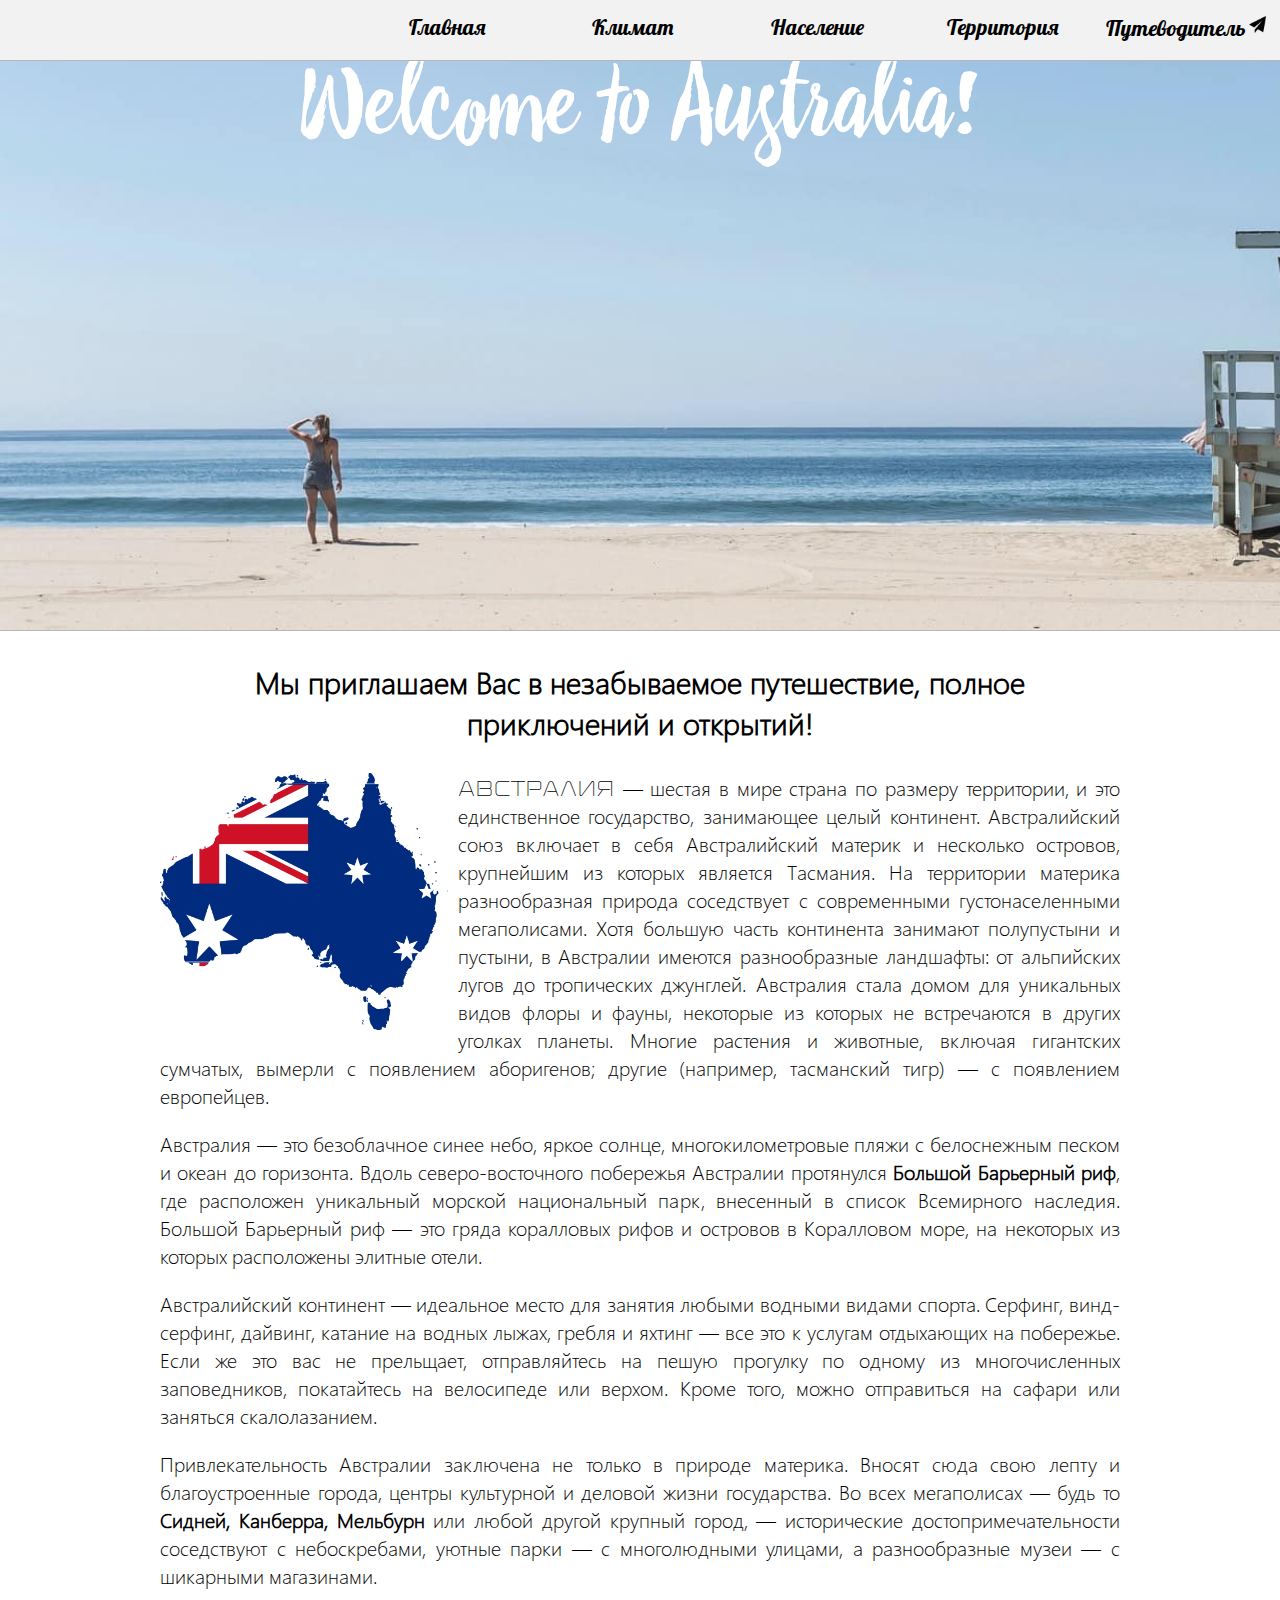
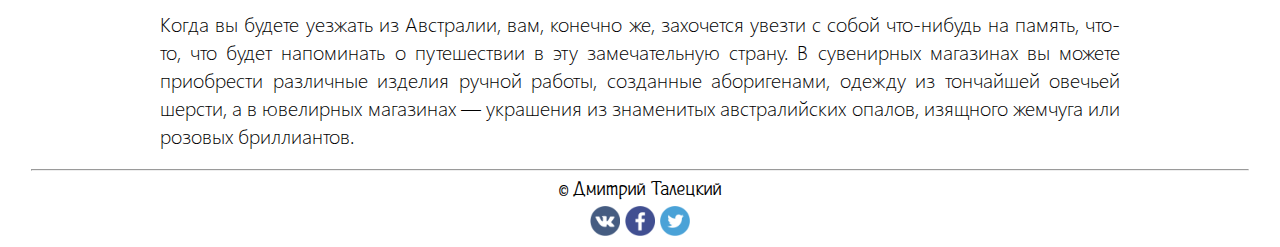
<file: info.html>
<!DОктябрьYPE html>
<html>

<head>
    <title>About Australia</title>
    <meta charset="utf-8">
    <meta name="viewport" content="initial-scale=1, maximum-scale=1, user-scalable=no">
    <link rel="stylesheet" href="assets/css/info.css" type="text/css">
</head>

<body>
    <div id="header" style="list-style-type: none">
        <label for="main" onclick="menu('main')">Главная</label>
        <label for="weather" onclick="menu('weather')">Климат</label>
        <label for="people" onclick="menu('people')">Население</label>
        <label for="area" onclick="menu('area')">Территория</label>

        <label><a href="map.html"  target="_self" style="text-decoration:none; color:black"><span style="white-space:pre">Путеводитель<img src="assets/img/link.png" width="23" id="plane" alt="Самолёт"></span></a></label>
    </div>

    <input type="radio" name="menu" id="main" checked>
    <div class="content">
        <div class="kartinka">
            <p>Welcome to Australia!</p>
        </div>
        <div class="JustifyContent">
            <p class="zagolovok">Мы приглашаем Вас в незабываемое путешествие, полное приключений и открытий!</p>
            <p><img src="assets/img/flag.jpg" width="30%" id="flagimg" alt="Карта с флагом"><span class="Australiatext">Австралия</span> &mdash; шестая в мире страна по размеру территории, и это единственное государство, занимающее целый континент. Австралийский
                союз включает в себя Австралийский материк и несколько островов, крупнейшим из которых является Тасмания. На территории материка разнообразная природа соседствует с современными густонаселенными мегаполисами. Хотя большую часть континента
                занимают полупустыни и пустыни, в Австралии имеются разнообразные ландшафты: от альпийских лугов до тропических джунглей. Австралия стала домом для уникальных видов флоры и фауны, некоторые из которых не встречаются в других уголках планеты.
                Многие растения и животные, включая гигантских сумчатых, вымерли с появлением аборигенов; другие (например, тасманский тигр) &mdash; с появлением европейцев. </p>
            <p>Австралия &mdash; это безоблачное синее небо, яркое солнце, многокилометровые пляжи с белоснежным песком и океан до горизонта. Вдоль северо-восточного побережья Австралии протянулся <b>Большой Барьерный риф</b>, где расположен уникальный морской
                национальный парк, внесенный в список Всемирного наследия. Большой Барьерный риф &mdash; это гряда коралловых рифов и островов в Коралловом море, на некоторых из которых расположены элитные отели. </p>
            <p>Австралийский континент &mdash; идеальное место для занятия любыми водными видами спорта. Серфинг, винд-серфинг, дайвинг, катание на водных лыжах, гребля и яхтинг &mdash; все это к услугам отдыхающих на побережье. Если же это вас не прельщает,
                отправляйтесь на пешую прогулку по одному из многочисленных заповедников, покатайтесь на велосипеде или верхом. Кроме того, можно отправиться на сафари или заняться скалолазанием.</p>
            <p>Привлекательность Австралии заключена не только в природе материка. Вносят сюда свою лепту и благоустроенные города, центры культурной и деловой жизни государства. Во всех мегаполисах &mdash; будь то <b>Сидней, Канберра, Мельбурн</b> или любой
                другой крупный город, &mdash; исторические достопримечательности соседствуют с небоскребами, уютные парки &mdash; с многолюдными улицами, а разнообразные музеи &mdash; с шикарными магазинами.</p>
            <p>Когда вы будете уезжать из Австралии, вам, конечно же, захочется увезти с собой что-нибудь на память, что-то, что будет напоминать о путешествии в эту замечательную страну. В сувенирных магазинах вы можете приобрести различные изделия ручной
                работы, созданные аборигенами, одежду из тончайшей овечьей шерсти, а в ювелирных магазинах &mdash; украшения из знаменитых австралийских опалов, изящного жемчуга или розовых бриллиантов.</p>
        </div>
    </div>

    <input type="radio" name="menu" id="weather">
    <div class="content">
        <div class="kartinka kartinka_weather">
            <p>Weather in Australia!</p>
        </div>
        <div class="JustifyContent">
            <p><span class="Australiatext">Австралия</span> &mdash; континент, уникальный во всем, включая климатические условия, что делает ее привлекательным местом для отдыха в течение всего года. Это самый засушливый континент Земли, но при этом здесь
                представлены 6 климатических зон, что обеспечивает широкое разнообразие природных условий &mdash; от пустынь до морских побережий, от тропических лесов до заснеженных вершин, от умеренного климата острова Тасмании до пустынной жары центральной
                части континента. Климат Австралии очень разнообразен.</p>
            <img src="assets/img/klimatpoyas.jpg" width="270px" id="klimatimg" alt="Карта климатических поясов">
            <p>Поскольку Австралия расположена в Южном Полушарии, порядок времен года зеркально отличается от Северного полушария. Это означает, что когда в Северном полушарии зима, в Австралии &mdash; лето &mdash; лучшее время для посещения южной половины
                страны, включая города и районы Брисбена, Сиднея, Канберры, Мельбурна, Хобарта, Аделаиды и Перта. А австралийская зима, которую называют сезоном засухи, является лучшим временем для посещения северных и центральных регионов страны, включая
                Дарвин и Красный центр, Брум и Кимберли.</p>
            <p>Самое жаркое время года &mdash; с ноября по январь. В это время погода в Австралии по месяцам довольно теплая. Температура колеблется от +20 до +32, а в центральных районах может доходить и до +38-42. При этом уже через 1,5 &ndash; 2 часа
                после захода солнца температура может опускаться на 10-12 градусов.</p>
            <hr width="50%">
            <table border=1>
                <caption style="caption-side:top; font-weight:bolder; padding:5px">В таблице приведена статистика климатических явлений города Сидней.</caption>
                <thead>
                    <tr>
                        <td data-label="Месяц">Показатель</td>
                        <td data-label="Январь">Янв.</td>
                        <td data-label="Февраль">Фев.</td>
                        <td data-label="Март">Март</td>
                        <td data-label="Апрель">Апр.</td>
                        <td data-label="Май">Май</td>
                        <td data-label="Июнь">Июнь</td>
                        <td data-label="Июль">Июль</td>
                        <td data-label="Август">Авг.</td>
                        <td data-label="Сентябрь">Сен.</td>
                        <td data-label="Октябрь">Окт.</td>
                        <td data-label="Ноябрь">Нояб.</td>
                        <td data-label="Декабрь">Дек.</td>
                        <td data-label="Среднее значение">Год</td>
                    </tr>
                </thead>
                <tbody>
                    <tr>
                        <td data-label="Месяц">Абсолютный максимум, &ordm;С</td>
                        <td style='background-color:#ff5431' data-label="Январь">45.8</td>
                        <td style='background-color:#ff6730' data-label="Февраль">42.1</td>
                        <td style='background-color:#ff8630' data-label="Март">39.8</td>
                        <td style='background-color:#ffa530' data-label="Апрель">33.9</td>
                        <td style='background-color:#f9bb2a' data-label="Май">30.0</td>
                        <td style='background-color:#f9cc2a' data-label="Июнь">26.9</td>
                        <td style='background-color:#f9d32a' data-label="Июль">25.9</td>
                        <td style='background-color:#f9b32a' data-label="Август">31.3</td>
                        <td style='background-color:#ffa530' data-label="Сентябрь">34.6</td>
                        <td style='background-color:#ff8630' data-label="Октябрь">38.2</td>
                        <td style='background-color:#ff7c30' data-label="Ноябрь">41.8</td>
                        <td style='background-color:#ff7b30' data-label="Декабрь">42.2</td>
                        <td style='background-color:#ff5431' data-label="Среднее значение">45.8</td>
                    </tr>
                    <tr>
                        <td data-label="Месяц">Средний максимум, &ordm;С</td>
                        <td style='background-color:#f9d32a' data-label="Январь">25.9</td>
                        <td style='background-color:#f9d32a' data-label="Февраль">25.8</td>
                        <td style='background-color:#f9e02a' data-label="Март">24.7</td>
                        <td style='background-color:#f9e868' data-label="Апрель">22.4</td>
                        <td style='background-color:#ffed6d' data-label="Май">19.4</td>
                        <td style='background-color:#ffee72' data-label="Июнь">16.9</td>
                        <td style='background-color:#ffee72' data-label="Июль">16.3</td>
                        <td style='background-color:#ffe977' data-label="Август">17.8</td>
                        <td style='background-color:#ffe666' data-label="Сентябрь">20.0</td>
                        <td style='background-color:#fff15e' data-label="Октябрь">22.1</td>
                        <td style='background-color:#ffe95e' data-label="Ноябрь">23.6</td>
                        <td style='background-color:#f9e02a' data-label="Декабрь">25.2</td>
                        <td style='background-color:#f9e868' data-label="Среднее значение">21.7</td>
                    </tr>
                    <tr>
                        <td data-label="Месяц">Средняя температура, &ordm;С</td>
                        <td style='background-color:#f9e868' data-label="Январь">22.3</td>
                        <td style='background-color:#f9e868' data-label="Февраль">22.3</td>
                        <td style='background-color:#f9e868' data-label="Март">21.2</td>
                        <td style='background-color:#f9f468' data-label="Апрель">18.6</td>
                        <td style='background-color:#ffff75' data-label="Май">15.5</td>
                        <td style='background-color:#f8ff82' data-label="Июнь">13.1</td>
                        <td style='background-color:#f8ff82' data-label="Июль">12.2</td>
                        <td style='background-color:#f8ff82' data-label="Август">13.4</td>
                        <td style='background-color:#ffff75' data-label="Сентябрь">15.6</td>
                        <td style='background-color:#fff175' data-label="Октябрь">17.9</td>
                        <td style='background-color:#ffe666' data-label="Ноябрь">19.6</td>
                        <td style='background-color:#f9e868' data-label="Декабрь">21.4</td>
                        <td style='background-color:#fff175' data-label="Среднее значение">17.8</td>
                    </tr>
                    <tr>
                        <td data-label="Месяц">Средний минимум, &ordm;С</td>
                        <td style='background-color:#f9f468' data-label="Январь">18.7</td>
                        <td style='background-color:#f9f468' data-label="Февраль">18.8</td>
                        <td style='background-color:#fff175' data-label="Март">17.6</td>
                        <td style='background-color:#ffff75' data-label="Апрель">14.7</td>
                        <td style='background-color:#ffff87' data-label="Май">11.5</td>
                        <td style='background-color:#fcfc92' data-label="Июнь">9.3</td>
                        <td style='background-color:#ffffa8' data-label="Июль">8.0</td>
                        <td style='background-color:#ffffa8' data-label="Август">8.9</td>
                        <td style='background-color:#ffff87' data-label="Сентябрь">11.1</td>
                        <td style='background-color:#f8ff82' data-label="Октябрь">13.6</td>
                        <td style='background-color:#ffff75' data-label="Ноябрь">15.6</td>
                        <td style='background-color:#fff175' data-label="Декабрь">17.5</td>
                        <td style='background-color:#f8ff82' data-label="Среднее значение">13.8</td>
                    </tr>
                    <tr>
                        <td data-label="Месяц">Абсолютный минимум, &ordm;С</td>
                        <td style='background-color:#fcfc92' data-label="Январь">10.6</td>
                        <td style='background-color:#effc91' data-label="Февраль">9.6</td>
                        <td style='background-color:#effc91' data-label="Март">9.3</td>
                        <td style='background-color:#e4fc91' data-label="Апрель">7.0</td>
                        <td style='background-color:#dbfc91' data-label="Май">4.4</td>
                        <td style='background-color:#daff87' data-label="Июнь">2.1</td>
                        <td style='background-color:#daff87' data-label="julu">2.2</td>
                        <td style='background-color:#e1ff87' data-label="Август">2.7</td>
                        <td style='background-color:#edff87' data-label="Сентябрь">4.9</td>
                        <td style='background-color:#edff87' data-label="Октябрь">5.7</td>
                        <td style='background-color:#ffff87' data-label="Ноябрь">7.7</td>
                        <td style='background-color:#f8ff82' data-label="Декабрь">9.1</td>
                        <td style='background-color:#daff87' data-label="Среднее значение">2.1</td>
                    </tr>
                    <tr>
                        <td data-label="Месяц">Норма осадков, мм</td>
                        <td style='background-color:#6c90fc' data-label="Январь">101.5</td>
                        <td style='background-color:#6088ff' data-label="Февраль">118.0</td>
                        <td style='background-color:#265cff' data-label="Март">130.2</td>
                        <td style='background-color:#3265ff' data-label="Апрель">126.4</td>
                        <td style='background-color:#3f6fff' data-label="Май">121.2</td>
                        <td style='background-color:#265cff' data-label="Июнь">130.5</td>
                        <td style='background-color:#6c90fc' data-label="Июль">98.6</td>
                        <td style='background-color:#7f9fff' data-label="Август">80.6</td>
                        <td style='background-color:#9bb3ff' data-label="Сентябрь">68.9</td>
                        <td style='background-color:#91acff' data-label="Октябрь">77.4</td>
                        <td style='background-color:#87a4ff' data-label="Ноябрь">83.8</td>
                        <td style='background-color:#91acff' data-label="Декабрь">77.9</td>
                        <td style='background-color:#265cff' data-label="Среднее значение">1214.7</td>
                    </tr>
                    <tr>
                        <td data-label="Месяц">Температура воды, &ordm;С</td>
                        <td style='background-color:#ffff75' data-label="Январь">22</td>
                        <td style='background-color:#ffff75' data-label="Февраль">22</td>
                        <td style='background-color:#f3ff75' data-label="Март">19</td>
                        <td style='background-color:#f3ff75' data-label="Апрель">19</td>
                        <td style='background-color:#e5ff75' data-label="Май">18</td>
                        <td style='background-color:#e5ff75' data-label="Июнь">18</td>
                        <td style='background-color:#e3ff6d' data-label="Июль">16</td>
                        <td style='background-color:#e3ff6d' data-label="Август">16</td>
                        <td style='background-color:#e5ff75' data-label="Сентябрь">18</td>
                        <td style='background-color:#e5ff75' data-label="Октябрь">18</td>
                        <td style='background-color:#ffff75' data-label="Ноябрь">21</td>
                        <td style='background-color:#ffff75' data-label="Декабрь">21</td>
                        <td style='background-color:#e5ff75' data-label="Среднее значение">19</td>
                    </tr>
                </tbody>
            </table>

        </div>
    </div>

    <input type="radio" name="menu" id="people">
    <div class="content">
        <div class="kartinka kartinka_people">
        </div>
        <div class="JustifyContent">
            <p>Население в Австралии составляет более 23 миллионов человек (Австралия считается самым слабонаселенным континентом: на 1 км&sup2; приходится всего 2,5 человека).</p>
            <p>Национальный состав:</p>
            <ul>
                <li>англоавстралийцы (80%);</li>
                <li>иммигранты из Британских островов (9%);</li>
                <li>выходцы из Италии (2%);</li>
                <li>выходцы из других стран (9%).</li>
            </ul>
            <p>Крупнейшие города Австралии: Сидней, Мельбрун, Брисбен, Аделаида. Государственным языком Австралии является английский. Основная часть населения представлена потомками переселенцев из Ирландии и Великобритании, континентальной Европы, выходцами
                из бывшего СССР. </p>
            <p>Что касается метисов и аборигенов, то они составляют всего 1% населения: они многие десятилетия были лишены элементарных гражданских прав (они не могли свободно передвигаться по стране, участвовать в общественно-политической жизни государства).
                Благодаря развернувшейся в последние годы борьбе за права коренных жителей, сегодня аборигенам предоставляется улучшенное медицинское обслуживание и доступ к школьному образованию. Уровень жизни населения Австралии достаточно высокий.
                Это обусловлено сравнительно высокими зарплатами и низкими показателями безработицы (при приеме на работу существенным показателем является наличие диплома австралийского ВУЗа).</p>
            <h3>Продолжительность жизни</h3>
            <p>Мужчины в среднем живут 78 лет, а женщины &mdash; 83 года. А все благодаря тому, что австралийцы потребляют в 2 раза меньше алкоголя, чем в странах-лидерах (Эстония, Франция, Ирландия) и в 2 раза меньше курят, чем в Греции или России. Но есть
                и у австралийцев грешок &mdash; они едят высококалорийную пищу (уровень ожирения в стране составляет 24,5%).</p>
            <h3>Традиции и обычаи народов Австралии</h3>
            <p>Австралийцы &mdash; свободолюбивая нация: как только дети вырастают, они стремятся вырваться из-под опеки родителей, а те в свою очередь их не задерживают (они так же стремятся проживать отдельно). Но, несмотря на свободу в обществе, детей
                в Австралии принято рожать в браке, поэтому цель браков &mdash; узаконить отношения с целью воспроизведения потомства. Жители Австралии являются доброжелательными, открытыми и дружелюбными: они любят шутить, в том числе и над собой.</p>
            <p>Австралийцы любят отмечать маленькие праздники и памятные даты: они часто отправляются на пикники, которые устраивают в виде обедов на деревенской аллее или барбекю, на склоне холма. Кроме того, австралийцам нравится совершать выезды в отдаленные
                буши и отдыхать поближе к воде (на такие выезды, как правило, отправляется несколько семей на вместительном фургоне).
            </p>
            <p>В Австралии принято собирать деньги на проведение различных мероприятий &mdash; местные жители устанавливают палатки, в которых продают пироги и другую домашнюю выпечку. Любите домашнюю еду и варенье? Приобретайте эту вкуснятину именно в таких
                &laquo;домашних палатках&raquo;.
            </p>
        </div>
    </div>

    <input type="radio" name="menu" id="area">
    <div class="content">
        <div class="kartinka kartinka_area">
        </div>
        <div class="JustifyContent">
            <p><img src="assets/img/areamap.jpg" id="areaimg" alt="Карта"><span class="Australiatext">Австралия</span> &mdash; самый маленький, плоский и сухой материк (40% в тропиках, одна треть &mdash; пустыня, две трети &mdash; пограничная зона).</p>
            <p>Средняя часть Австралии &mdash; низменность с впадиной, где расположено озеро Эйр. Западная часть &mdash; плоскогорье (400—500 м) с отдельными хребтами и столовыми горами. Вдоль северо-восточного побережья Австралии располагается Большой Барьерный
                риф &mdash; крупнейший коралловый риф в мире, протянувшийся на 2000 км вдоль восточного побережья.</p>
            <p>Восточная часть Австралии занимает Большой Водораздельный хребет и Австралийские Альпы. Самая высокая точка Австралии &mdash; гора Косцюшко, 2230 м.</p>

            <h2 style="clear:both; text-align:center">Штаты и территории Австралии</h2>
            <h4>Новый Южный Уэльс NSW (New South Wales)</h4>
            <p><img src="assets/img/sw.png" wigth="200px" class="imgfloatleft scaleimg" alt="Карта">Лишь небольшое число мест на земле может похвастаться бóльшим разнообразием ландшафтов и чудес природы, чем штат Новый Южный Уэльс. Здесь находятся потрясающие
                пляжи, нетронутая дикая природа, виноградники, зеленые тропические леса, пустынные равнины и покрытые снежными шапками горы.</p>
            <p>Столица штата &mdash; <b>Сидней</b>. Это один из самых ярких, динамичных и красивейших городов мира. Открытый город, полный естественной природной красоты, предлагающий безграничный выбор вариантов проживания, ресторанов и развлечений на любой
                вкус и уровень доходов. Это современных мегаполис, позволяющий оценить все преимущества "пляжного" стилья жизни у океана в контексте города. В самом Сиднее более 30 пляжей. Самыми известными, пожалуй, являются Bondi Beach и Manly Beach.</p>
            <p>Сам штат является самым густонаселенным в стране, только в одном Сиднее проживает 4,2 млн. человек.</p>

            <h4>Виктория VIC (Victoria)</h4>
            <p><img src="assets/img/vic.png" wigth="200px" class="imgfloatright scaleimg" alt="Карта">Виктория &mdash; самый маленький по территории штат австралийского континента и по размеру сравнится с территорией Великобритании. Штат назван в честь Королевы
                Великобритании Виктории, правившей во время формирования штата. Исторически, в городах штата сохранилось великолепное наследие колониальной эпохи.</p>
            <p>Столица штата &mdash; <b>Мельбурн</b>. Город расположен на берегах красивейшего залива Порт Филлип, на реке Ярра. Мельбурн заслуженно является культурной столицей Австралии. Здесь проходят все самые интересные выставки, фестивали, концерты.
                Мельбурн также ежегодно принимает и многие мировые спортивные мероприятия (гонки Формулы 1, международный теннистый турнир (Australia Open), крупнейшие в Австралии скачки (Melbourne Cup Day), матчи по австралийскому футболу и т.д.). Неформально,
                Мельбурн считается также модной столицей Австралии, так как все лучшие бутики международных брендов и австралийских фэшн-дизайнеров находятся именно здесь.</p>
            <p>Население Мельбурна постоянно увеличивается и в настоящее время составляет около 3,8 миллиона человек. Неоднократно город признавался лучшим городом для жизни в мире (World's most liveable city).</p>

            <h4>Квинсленд QLD (Queensland)</h4>
            <p><img src="assets/img/qld.png" wigth="200px" class="imgfloatleft scaleimg" alt="Карта">Квинсленд &mdash; штат ярких красок и контрастов: жаркие малонаселенные районы, обильные зеленые тропические леса, золотые пляжи, круглогодичное солнце,
                лазурный берег и Большой Барьерный Риф. Те ассоциации, которые обычно возникают у иностранцев со словом &laquo;Австралия&raquo;, и типично австралийский расслабленный взгляд на жизнь, все это здесь. </p>
            <p>Столица штата &mdash; <b>Брисбен</b>. Это небольшой и спокойный город с населением 1,5 миллиона человек, сочетающий колониальное прошлое с современными требованиями жизни. Брисбен расположен на живописной реке Brisbane River, и является единственным
                крупным городом Австралии, расположенным в субтропиках.</p>
            <p>Штат знаменит, однако, не столько своей столицей, сколько городами:</p>
            <ul>
                <li>Голд Кост, расположенный в часе езды от Брисбена и являющийся самым популярным австралийским курортом с 70 километрами золотых пляжей, омываемых Тихим океаном;</li>
                <li>Солнечный Берег с его шикарными пляжами, считающимися одними из лучших в мире, древними горами и субтропическими лесами;</li>
                <li>Кернс, современный изысканный город в самом сердце австралийских тропиков;</li>
                <li>а также многочисленные острова, являющиеся частью Большого Барьерного Рифа.</li>
            </ul>

            <h4>Южная Австралия SA (South Australia)</h4>
            <p><img src="assets/img/sa.png" wigth="200px" class="imgfloatright scaleimg" alt="Карта">Южная Австралия занимает 1/8 территории австралийского континента. Здесь бы поместились четыре Великобритании вместе с Ирландией, 14 Франций или 22 Германии.
                Задолго до того, как в Южной Австралии обосновались европейцы, здесь проживало несколько племен австралийских аборигенов, которые говорили более чем на 50 языках. Каждое племя имело свой образ жизни, отличный от других, обусловленный окружающей
                средой и доступом к воде и пище.</p>
            <p>Столица штата &mdash; <b>Аделаида</b>. Город является пятым крупнейшим в Австралии. Сам город приравнен в правах к региональной территории Австралии, поэтому дает дополнительные возможности при получении спонсорства штата</p>
            <p>Климат штата &mdash; средиземноморский, с мягкой зимой и теплым сухим летом. В северных районах штата летом может быть очень жарко. Большинство этих районов — пустыня, и днем здесь может стоять невыносимая жара, а ночью быть довольно холодно.
                В среднем температура в штате летом составляет около 28&ordm;С, а зимой около 16&ordm;С.</p>

            <h4>Западная Австралия WA (Western Australia)</h4>
            <p><img src="assets/img/wa.png" wigth="200px" class="imgfloatleft scaleimg" alt="Карта">Тысячи километров чистейших белых песчаных пляжей, солнечный средиземноморский климат, которому позавидует любая страна мира, и доброжелательные, свободные
                духом люди &mdash; все это Западная Австралия.</p>
            <p>Это самый большой по площади штат, занимающий треть австралийского континента. Здесь могли бы поместиться все страны Западной Европы одновременно. На этой земле темно-красные доисторические горные образования соседствуют с сияющей синевой
                Индийского океана и роскошной зеленью красивейших южных районов. Здесь вы увидите и великолепие древних лесов, и покрытые зеленью пастбища, и бескрайние пустынные территории.</p>
            <p>Столица штата &mdash; <b>Перт</b>. В городе проживает около 70% всего населения большого штата.</p>

            <h4>Тасмания TAS (Tasmania)</h4>
            <p><img src="assets/img/tas.png" wigth="200px" class="imgfloatright scaleimg" alt="Карта">Остров Тасмания &mdash; это самый маленький и самый южный штат Австралии, расположенный примерно в 200 км к югу от побережья штата Виктория и отделенный
                от основного континента проливом Басса. Тасмания занимает территорию, сравнимую с территорией Ирландской республики, и почти в два раза больше Швейцарии. В Тасмании спокойный ритм жизни, который сочетается с уникальными природными явлениями.
                Многие растения и животные Тасмании не встречаются больше нигде в мире. Здесь можно подышать самым чистым воздухом на планете, попить чистейшей воды и прогуляться по нетронутым лесам, занесенным в список мирового наследия.</p>
            <p>Столица штата &mdash; <b>Хобарт</b>. Здесь проживает около 200 тыс. человек. Это один из самых холодных и сухих городов Австралии.</p>
            <p>В Тасмании ярко выражены все четыре времени года. Средняя температура зимой (с июня по август) составляет около 8С, а летом (с декабря по март) &mdash; около 22&ordm;С.</p>

            <h4>Северная Территория NT (Northern Territory)</h4>
            <p><img src="assets/img/nt.png" wigth="200px" class="imgfloatleft scaleimg" alt="Карта">По занимаемой площади, это третья административная единица страны, однако, Северная территория отличается малонаселенностью. Процент коренных жителей континента
                &mdash; австралийских аборигенов &mdash; здесь выше, чем в любом другом штате и территории Австралии.</p>
            <p>Эта земля наполнена мистикой и легендами. Ни в каком другом месте Австралии вы не окажетесь так близко к культуре аборигенов, как здесь. Они проживают здесь уже более 60 тыс. лет, а многие места и объекты Северной Территории для них священны.
                Здесь есть многочисленные национальные парки и поражающие туристов природные достопримечательности, обширные заболоченные места, красные пустыни, великолепные каньоны и гигантские монолиты.</p>
            <p>Столица штата &mdash; <b>Дарвин</b>. Где проживает больше половины населения всей Территории. Второй по численности город &mdash; Элис Спрингс, с населением около 25 тыс. чел. Всего на огромной территории проживает около 1% всего населения
                Австралии. Однако, как известно, многие аборигены не участвуют в переписи населения, живут изолированно и не являются частью цивилизационного сообщества Австралии. </p>

            <h4>Столичная Территория ACT (Australian Capital Territory)</h4>
            <p><img src="assets/img/act.png" wigth="200px" class="imgfloatright scaleimg" alt="Карта">Столичная Территория является самой маленькой из всех административных единиц и расположена анклавом в штате Новый Южный Уэльс. В 1901 году, после объединения
                австралийских штатов и образования федерации, Мельбурн и Сидней никак не могли решить, кто же из них станет столицей. В качестве копромисса была построена <b>Канберра</b> &mdash; на полпути между двумя соперниками. Таким образом, Канберра
                &mdash; один из немногих городов в мире, построенных по специальному плану. Это утопающий в зелени живой и современный город, где расположено большое количество картинных галерей и музеев, уютных ресторанов, стильных баров, бутиков. Уровень
                образованности (почти каждый третий имеет образование, эквивалентное по меньшей мере степени бакалавра) и доходов населения Канберры существенно выше средних значений по стране. Выполняя роль столицы, Канберра является местом расположения
                федерального парламента и правительства.
            </p>
            <p>Население Столичной Территории составляет 320 000 человек. За пределами Канберры проживает весьма незначительная часть населения. </p>
            <p>Климат здесь средиземноморский, обусловленный некоторым отдалением от береговой черты. Здесь четко выделяются четыре времени года &mdash; oбычно теплая весна, сухое жаркое лето, великолепная осень и прохладная, иногда морозная, зима с большим
                количеством солнечных дней. Температура летом &mdash; максимум 27&ordm;С, зимой &mdash; максимум 12&ordm;С.</p>

        </div>
    </div>


    <div class="footer">
        <hr width="95%">
        <p>&copy; Дмитрий Талецкий</p>
        <p id="svyaz">
            <a href="#" title="vk.com"><img src="assets/img/vk.png" width="30px" atl="Иконка vk.com"></a>
            <a href="#" title="facebook.com"><img src="assets/img/facebook.png" width="30px" atl="Иконка facebook.com"></a>
            <a href="#" title="twitter.com"><img src="assets/img/twitter.png" width="30px" atl="Иконка twitter.com"></a>
        </p>
    </div>


    <script>
        function menu(elem) {
            var a = document.querySelectorAll('[for=' + elem + ']')[0];
            var clear = document.querySelectorAll('#header label');
            for (var i = 0; i < clear.length; i++) {
                clear[i].classList.remove('active')
            }
            a.classList.add('active');
            console.log(elem, '[for=' + elem + ']', a);
        }
    </script>
</body>

</html>
</file>
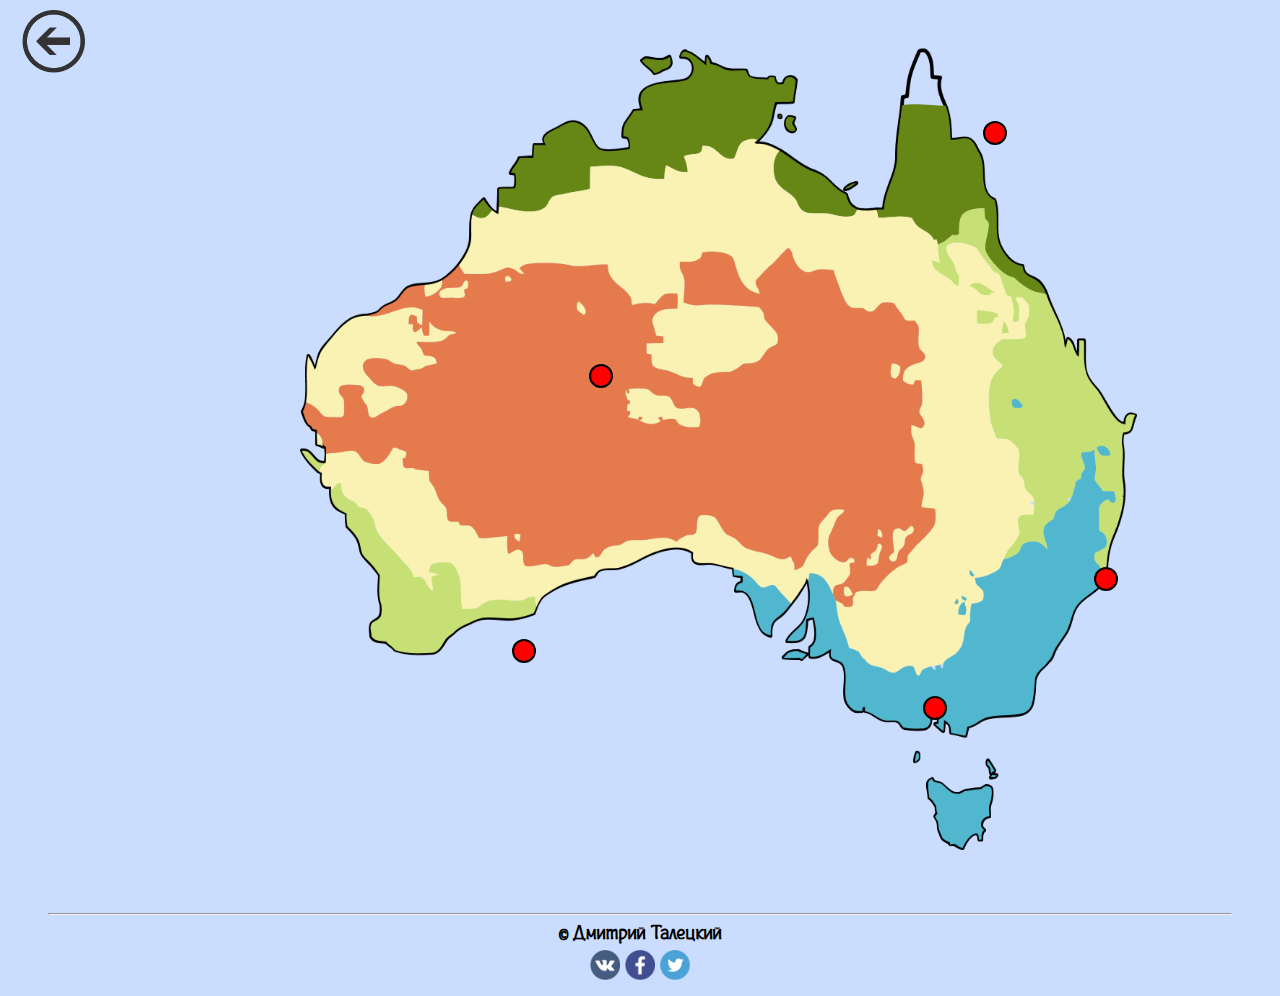
<file: map.html>
<!DOCTYPE html>
<html>

<head>
    <title>Map of Australia</title>
    <meta charset="utf-8">
    <meta name="viewport" content="initial-scale=1, maximum-scale=1, user-scalable=no">
    <link rel="stylesheet" href="assets/css/map.css" type="text/css">

</head>

<body>
    <div id="map">
        <a href="info.html" title="Вернуться"><img src="assets/img/nazad.png" width="65px" alt="Стрелка назад"></a>
                <div class="mapimg"><img src="assets/img/map.png" alt="Карта"></div>
                <div class="mapimg lab">
                    <label for="sydney" id="labelsydney"></label>
                    <label for="melburn" id="labelmelburn"></label>
                    <label for="lake" id="labellake"></label>
                    <label for="reef" id="labelreef"></label>
                    <label for="rock" id="labelrock"></label>

                    <input type="checkbox" name="places" id="sydney">
                    <div id="infsydney">
                        <h3>Сидней</h3>
                        <label for="sydney" id="labelsydney1" class="color_sydney">&times;</label>
                        <img src="assets/img/Sydney.jpg" title="Сидней" alt="Сидней">
                        <hr width="70%">
                        <div>Яркий космополитичный Сидней похож на огромный пэчворк. Гурманы и серфингисты, гедонисты и бэкпекеры &mdash; каждый найдет для себя свой Сидней: кто-то город-пляж, кто-то джунгли небоскребов и финансовую столицу страны.</div>
                        <a href="#sydneymod">
                            <div class="podrobnee color_sydney">Подробнее</div>
                        </a>
                    </div>

                    <input type="checkbox" name="places" id="melburn">
                    <div id="infmelburn">
                        <h3>Мельбурн</h3>
                        <label for="melburn" id="labelmelburn1" class="color_melburn">&times;</label>
                        <img src="assets/img/Melburn.jpg" title="Мельбурн" alt="Мельбурн">
                        <hr width="70%">
                        <div>Культурная столица Австралии &mdash; это настоящий мегаполис, тайны и красоты которого очаровывают каждого туриста без исключения стильными архитектурными зданиями, старыми улочками, пропитанными духом времени и тропическими сухими
                            ветрами, ультрасовременными развлекательными центрами.</div>
                        <a href="#melburnmod">
                            <div class="podrobnee color_melburn">Подробнее</div>
                        </a>
                    </div>
                    <input type="checkbox" name="places" id="lake">
                    <div id="inflake">
                        <h3>Розовое озеро Хиллер</h3>
                        <label for="lake" id="labellake1" class="color_lake">&times;</label>
                        <img src="assets/img/lake.jpg" title="Розовое озеро Хиллер" alt="Розовое озеро Хиллер">
                        <hr width="70%">
                        <div>Удивительное, красивое и загадочное озеро, розового цвета, оно расположено на краю Среднего острова Миддл (Middle Island), самом большом в архипелаге Речерче, в районе Эсперанс.</div>
                        <a href="#lakemod">
                            <div class="podrobnee color_lake">Подробнее</div>
                        </a>
                    </div>
                    <input type="checkbox" name="places" id="reef">
                    <div id="infreef">
                        <h3>Большой Барьерный риф</h3>
                        <label for="reef" id="labelreef1" class="color_bbr">&times;</label>
                        <img src="assets/img/reef.jpg" title="Большой Барьерный риф" alt="Большой Барьерный риф">
                        <hr width="70%">
                        <div>Большой Барьерный риф (ББР) &mdash; одна из самых огромных систем коралловых рифов во всем мире. Риф располагается в Коралловом море, вблизи северной границы материка.</div>
                        <a href="#BBRmod">
                            <div class="podrobnee color_bbr">Подробнее</div>
                        </a>
                    </div>
                    <input type="checkbox" name="places" id="rock">
                    <div id="infrock">
                        <h3>Айерс-Рок</h3>
                        <label for="rock" id="labelrock1" class="color_rock">&times;</label>
                        <img src="assets/img/rock.jpg" title="Айерс-Рок" alt="Айерс-Рок">
                        <hr width="70%">
                        <div>Айерс-Рок &mdash; самая большая и самая древняя в мире скала-монолит. Это уникальное место является одной из главных достопримечательностей Австралии.</div>
                        <a href="#rockmod">
                            <div class="podrobnee color_rock">Подробнее</div>
                        </a>
                    </div>
                </div>


                <div id="sydneymod" class="modal">
                    <div class="modal-dialog">
                        <div class="modal-content">
                            <header class="container color_sydney">
                                <a href="#" class="closebtn">×</a>
                                <h2>Сидней</h2>
                            </header>
                            <div class="container">
                                <p><img src="assets/img/Sydney2.jpg" style="float: left; margin:5px 10px 10px 0px" alt="Сидней">Самый большой город Австралии и столица штата Новый Южный Уэльс стоит на холмах изрезанного побережья Тасманова моря. Если вытянуть в длину
                                    береговую линию его заливов, гаваней, бухт и островов, получится без малого 340 км. Сидней &mdash; центр Восточного побережья, прочно связан с водой. Его канонические виды открываются с борта прогулочных катеров, но
                                    лучший &mdash; с парящего над бухтой моста Харбор-Бридж. Городскую застройку Большого Сиднея окружает зеленое кольцо национальных парков. Статусом нацпарка обладают и несколько участков Сиднейской бухты, охраняемые
                                    как наземные и морские ландшафты.</p>
                                <p><img src="assets/img/Sydney3.jpg" style="float: right; margin:7px 0px 5px 10px" alt="Сидней">В городе множество садов и парков, крупнейший из них &mdash; Королевский ботанический сад. На другом северном берегу залива (Таронга) &mdash;
                                    один из лучших зоопарков мира. В районе глубоководного залива Питтуотер находятся фешенебельные, утопающие в зелени (среди которой можно увидеть коал) пригороды &mdash; Мона-Вэйл, Ньюпорт, Авалон, Палм-Бич.</p>
                                <p>На сегодняшний день Сидней &mdash; один из главных экономических и деловых центров Австралии, население города насчитывает более четырех миллионов человек, при этом оно неимоверно растет с каждым годом &mdash; благодаря
                                    большому количеству иммигрантов, приезжающих в Австралию на постоянное место жительства. Уровень жизни в Сиднее &mdash; один из самых высоких во всем мире, посему тут отлично уживаются люди со всех краев света. Пожалуй,
                                    нигде больше не встретишь такое разнообразие культур и национальностей в одном городе.</p>
                                <p style="clear:both">К основным достопримечательностям города можно отнести:</p>
                                <ul>
                                    <li>Сиднейский оперный театр</li>
                                    <li>Олимпийский стадион</li>
                                    <li>Мост через Сиднейскую бухту</li>
                                    <li>Manly &mdash; великолепный пляж и район города</li>
                                    <li>Сиднейский аквариум</li>
                                </ul>

                            </div>
                        </div>
                    </div>
                </div>

                <div id="melburnmod" class="modal">
                    <div class="modal-dialog">
                        <div class="modal-content">
                            <header class="container color_melburn">
                                <a href="#" class="closebtn">×</a>
                                <h2>Мельбурн</h2>
                            </header>
                            <div class="container">
                                <p><img src="assets/img/Melburn1.jpg" style="float: left; margin:5px 10px 10px 0px" alt="Мельбурн">Мельбурн &mdash; это второй по величине город Австралии и столица юго-восточного штата Виктория. Город расположен на заливе Порт-Филлип. Мельбурн
                                    является культурной столицей Австралии и знаменит своей архитектурой викторианской эпохи, магазинами мирового уровня, историческими музеями, эксклюзивными галереями, театрами, многочисленными парками и садами.</p>
                                <p><img src="assets/img/Melburn2.jpg" style="float: right; margin:7px 0px 5px 10px" alt="Мельбурн">Мельбурн &mdash; большой город, где сочетается старая и новая архитектура, где Вы сможете повстречать прекрасные уличные музыкальные представления.
                                    В Мельбурне Вы сможете попробовать блюда и вина разных стран мира в тысячах ресторанов и модных кафе. Мельбурн известен ночной жизнью и лучшими магазинами в Австралии. Здесь можно найти высокую моду и старинную одежду,
                                    игристое шардоне и шикарные пивные бары, клубы и джазовые площадки.</p>
                                <p>4-миллионное многонациональное население Мельбурна является очень спортивным. В Мельбурне Вы можете посетить крупные спортивные мероприятия, а также исследовать окрестности, такие как Национальный парк Грампианс (Grampians
                                    National Park), Великую Океанскую Дорогуа (Great Ocean Road), посмотреть «Парад пингвинов» на острове Филлип (Phillip Island). Многие туристы со всего мира приезжают в Мельбурн на место съемок мыльной оперы &laquo;Соседи&raquo;.</p>
                            </div>
                        </div>
                    </div>
                </div>
                <div id="lakemod" class="modal">
                    <div class="modal-dialog">
                        <div class="modal-content">
                            <header class="container color_lake">
                                <a href="#" class="closebtn">×</a>
                                <h2>Розовое озеро Хиллер</h2>
                            </header>
                            <div class="container">
                                <p><img src="assets/img/lake3.jpg" style="float: left; margin:5px 10px 10px 0px" alt="Розовое охеро Хиллер"> Розовое озеро или озеро Хиллер (Hillier) &mdash; это удивительное, красивое и загадочное озеро, розового цвета, оно расположено на краю Среднего
                                    острова Миддл (Middle Island), самом большом в архипелаге Речерче, в районе Эсперанс. Архипелаг расположен у южного побережья Западной Австралии. Остров обрел славу благодаря своему необычному озеру Хиллер и все благодаря
                                    своему цвету.
                                </p>
                                <p><img src="assets/img/lake2.jpg" style="float: right; margin:7px 0px 5px 10px" alt="Розовое озеро Хиллер">Одна из загадок <b>озера Хиллер</b> заключается в том, что неизвестно происхождение розового цвета, обычно соленым озерам с розовым оттенком,
                                    например озеро Ретба в африканском городе Сенегал, такой цвет придают микроскопические водоросли, живущие в очень соленой воде, такие как Dunaliella и Halobacteria и в процессе своей жизнедеятельности выделяют красный
                                    пигмент, но многочисленные исследования не показали присутствия в озере Хиллер этих водорослей. Ученые исследовали даже дно в их поисках, но оно оказалось гладким с камешками и никаких водорослей так и не нашли. Концентрация
                                    розового красящего вещества в водоеме настолько большая, что зачерпнув ее в какой-то контейнер, то вода в нем будет тоже розовой.
                                </p>
                                <p style="clear:both">Лучше всего красота озера ощущается с высоты птичьего полета. Его цвет настолько розовый, что почти совпадает с розовым цветом одежды кукол Барби или с цветом жевательных резинок. Оно действительно похоже на гигантскую
                                    жевательную резинку, который какой-то неаккуратный великан раздавил на земле.</p>
                            </div>
                        </div>
                    </div>
                </div>
                <div id="BBRmod" class="modal">
                    <div class="modal-dialog">
                        <div class="modal-content">
                            <header class="container color_bbr">
                                <a href="#" class="closebtn">×</a>
                                <h2>Большой барьерный риф</h2>
                            </header>
                            <div class="container">
                                <p><img src="assets/img/bbr2.jpg" style="float: left; margin:5px 15px 10px 0px" alt="Большой Барьерный риф"><b>Большой Барьерные риф состоит из трёх тысяч рифов и девятисот прибрежных островов, и считается наибольшим на планете природным объектом, который создали живые организмы.</b>                                    Площадь его значительно превышает территорию Англии &mdash; парк рифов общей площадью почти в 344,5 тыс. км. кв. протянулся вдоль австралийского северо-восточного побережья на 2,5 тыс. км.</p>
                                <p>В основном парк расположен под водой и, по утверждению многих исследователей, на девяносто процентов до сих пор не изучен. При этом с юга он отдалён от материковой Австралии на 300 км, с севера &mdash; на 32 км.</p>
                                <p>Многие, побывавшие здесь, утверждают, что ни одна фотография, даже самого высокого качества, или фильм, отснятый с помощью наилучшей аппаратуры, не в состоянии полностью передать здешнюю красоту и царившую атмосферу тишины.</p>
                                <p><img src="assets/img/bbr3.jpg" style="float: right; margin:7px 0px 5px 15px" alt="Большой Барьерный риф">Под водой, на глубине более десяти метров, кораллы светятся фантастическими красками &mdash; можно насчитать несколько тонов зелёного, фиолетового,
                                    красного цветов, а также чёрного, жёлтого, коричневого, горчичного и белого.</p>
                                <p>Сам по себе, Большой Барьерный риф или Национальный Парк рифов настолько велик, что составляет около десяти процентов от площади всех коралловых рифов планеты. Своим появлением парк обязан коралловым полипам (здесь обитает
                                    более 400 видов самой разнообразной окраски) &mdash; малюсеньким животным со щупальцами, размером с рисовое зёрнышко. Существуют они вместе с одноклеточными водорослями, которые спрятались в середине их организма.</p>
                            </div>
                        </div>
                    </div>
                </div>
                <div id="rockmod" class="modal">
                    <div class="modal-dialog">
                        <div class="modal-content">
                            <header class="container color_rock">
                                <a href="#" class="closebtn">×</a>
                                <h2>Айерс-рок</h2>
                            </header>
                            <div class="container">
                                <p><img src="assets/img/rock1.jpg" style="float: left; margin:5px 15px 10px 0px" alt="Айерс-рок">Это огромная гора &mdash; самый большой в мире цельный камень высотой в 348 м, древнее священное место поклонения австралийских аборигенов. Утес
                                    расположен в окрестностях национального парка Ката Тиюта, в 450 км езды от Алис-Спрингс. Здесь можно вместе с проводником забраться на саму гору высотой 1,6 км или просто записаться на прогулку вокруг массивного утеса
                                    вместе с гидом-аборигеном, который расскажет предания и легенды о камне.</p>
                                <p><img src="assets/img/rock2.jpg" style="float: right; margin:7px 0px 5px 15px" alt="Айерс-рок">Когда-то этот камень был островом посреди огромного озера. Позже оно высохло, однако местные жители до сих пор верят, что внутри огромного утеса
                                    живет хозяин горы, который при встрече с людьми принимает вид огромного водяного питона или черного варана. Сам камень испещрен извилистыми пещерами с наскальной живописью и ритуальными алтарями.</p>
                                <p>Также в парке Ката Тиюта находятся величественные пустынные пейзажи и другие священные для местных жителей места (к примеру, 36 причудливых природных фигур, которые вместе образуют купол и поднимаются на высоту в 546 метров,
                                    занимая площадь в 36 кв. км).</p>
                                <p>Окружность скалы составляет около 9 км, а чтобы добраться до вершины &mdash; придётся преодолеть наклонную тропу протяженностью 1,6 км. Не всякому под силу одолеть рискованный подъем, хотя сейчас в самых опасных местах
                                    и поставили металлические перила.</p>
                            </div>
                        </div>
                    </div>
                </div>
            </div>

            <div class="footer">
                <hr width="93%">
                <p><b>&copy; Дмитрий Талецкий</b></p>
                <p id="svyaz">
                    <a href="#" title="vk.com"><img src="assets/img/vk.png" width="30px" alt="Иконка ВК"></a>
                    <a href="#" title="facebook.com"><img src="assets/img/facebook.png" width="30px" alt="Иконка Фэйсбук"></a>
                    <a href="#" title="twitter.com"><img src="assets/img/twitter.png" width="30px" alt="Иконка Твиттер"></a>
                </p>
                
            </div>
</body>

</html>
</file>
<file: assets/css/info.css>
@font-face {
    font-family: "Lobster-Regular";
    src: url(../fonts/Lobster-Regular.ttf)
}

@font-face {
    font-family: "Australia";
    src: url(../fonts/Australia.otf)
}

@font-face {
    font-family: "text";
    src: url(../fonts/text.ttf)
}

@font-face {
    font-family: "footer";
    src: url(../fonts/footer.ttf)
}

@font-face {
    font-family: "span";
    src: url(../fonts/span.otf)
}

body {
    padding: 0px;
    margin: 0px;
    overflow-y: scroll;
    overflow-x: hidden;
}

.content {
    width: 100%;
}

.kartinka {
    display: block;
    width: 100%;
    height: 70vh;
    font-family: "Australia";
    color: white;
    text-align: center;
    background: url('../img/header.jpg') no-repeat bottom left;
    background-size: cover;
    min-height: 200px;
    position: relative;
    margin-bottom: 20px;
    border-bottom: 1px solid #b7b7b7;
    -webkit-animation-name: glavnaya;
    animation-name: glavnaya;
    -webkit-animation-duration: 3s;
    animation-duration: 3s;
    ;
}

.kartinka>p {
    margin-top: 0px;
    position: relative;
    top: 60px;
    font-size: 100px;
}

.kartinka_weather {
    background: url('../img/weather.jpg') no-repeat;
    background-size: cover;
    text-align: left;
    -webkit-animation-name: weather;
    animation-name: weather;
    -webkit-animation-duration: 2s;
    animation-duration: 2s;
    -webkit-animation-timing-function: ease-in;
    animation-timing-function: ease-in;
}

@-webkit-keyframes glavnaya {
    0% {
        top: -70vh;
        opacity: 0;
    }
    50% {
        top: 0vh;
        opacity: 0.8;
    }
    100% {
        opacity: 1;
    }
}

@keyframes glavnaya {
    0% {
        top: -70vh;
        opacity: 0;
    }
    50% {
        top: 0vh;
        opacity: 0.8;
    }
    100% {
        opacity: 1;
    }
}

@-webkit-keyframes weather {
    0% {
        left: -100vw;
        opacity: 0;
    }
    83% {
        left: 20vw;
        opacity: 1;
    }
    100% {
        left: 0vw;
    }
}

@keyframes weather {
    0% {
        left: -100vw;
        opacity: 0;
    }
    83% {
        left: 20vw;
        opacity: 1;
    }
    100% {
        left: 0vw;
    }
}

@-webkit-keyframes people {
    0% {
        top: -70vh;
        opacity: 0;
    }
    100% {
        top: 0vw;
        opacity: 1;
    }
}

@keyframes people {
    0% {
        top: -70vh;
        opacity: 0;
    }
    100% {
        top: 0vw;
        opacity: 1;
    }
}

@-webkit-keyframes area {
    0% {
        left: -100vw;
        opacity: 0;
    }
    85% {
        left: 25vw;
        opacity: 1;
    }
    100% {
        left: 0vw;
    }
}

@keyframes area {
    0% {
        left: -100vw;
        opacity: 0;
    }
    85% {
        left: 25vw;
        opacity: 1;
    }
    100% {
        left: 0vw;
    }
}

.kartinka_weather>p {
    margin-top: 0px;
    margin-left: 5vw;
    position: absolute;
    top: 60px;
    color: #d1983c;
    font-size: 80px;
}

.kartinka_people {
    background: url('../img/people.jpg') no-repeat center top;
    background-size: cover;
    -webkit-animation-name: people;
    animation-name: people;
    -webkit-animation-duration: 2s;
    animation-duration: 2s;
}

.kartinka_area {
    background: url('../img/area.jpg') no-repeat center bottom;
    background-size: cover;
    -webkit-animation-name: area;
    animation-name: area;
    -webkit-animation-duration: 2s;
    animation-duration: 2s;
    -webkit-animation-timing-function: ease-in;
    animation-timing-function: ease-in;
}

.footer {
    display: block;
    text-align: center;
}

#header {
    display: -webkit-flex;
    display: -ms-flexbox;
    display: flex;
    width: 100%;
    height: 60px;
    -webkit-justify-content: flex-end;
    -ms-flex-pack: end;
    justify-content: flex-end;
    background-color: #f2f2f2;
    z-index: 5;
    position: fixed;
    border-bottom: 1px solid #b7b7b7;
}

#header label {
    display: inline-block;
    height: 47px;
    width: 185px;
    padding: 13px 0px 0px 0px;
    text-align: center;
    font-family: "Lobster-Regular";
    font-size: 22px;
    color: black;
    text-decoration: none;
    background-color: transparent;
    /* For Safari 3.1 to 6.0 */
    -webkit-transition-property: all;
    -webkit-transition-duration: 1s;
    /* Standard syntax */
    transition-property: all;
    transition-duration: 1s;
}

input {
    display: none;
}

#header label:hover {
    cursor: pointer;
    background-color: rgba(196, 196, 196, 0.4);
    box-shadow: 0 0 15px rgba(214, 214, 214, 0.5);
    font-size: 25px;
}

.JustifyContent {
    /*Блок с информацией*/
    width: 75%;
    margin: auto;
    display: block;
    text-align: justify;
    font-size: 20px;
    font-family: "text";
}

.Australiatext {
    /*Шрифт для "Австралия"*/
    font-family: "span";
    font-size: 20px;
}

#flagimg,
#areaimg {
    float: left;
    margin: 0px 10px 10px 0px;
}

.imgfloatleft {
    float: left;
}

.imgfloatright {
    float: right;
}

#klimatimg {
    float: right;
    margin: 0px 0px 10px 15px;
}

#svyaz>img {
    margin: 0px 7px;
}

.footer>p {
    display: block;
    margin: 5px;
    font-family: "footer";
    font-size: 20px;
}

a:hover {
    cursor: pointer;
}

.zagolovok {
    font-weight: bold;
    text-align: center;
    font-size: 30px;
}

#areaimg {
    width: 400px;
}

input+div {
    display: none;
}

input:checked+div {
    display: block;
}

table {
    width: 100%;
    border-collapse: collapse;
    border: 1px solid #d3d3d3;
    margin: auto;
    min-height: 300px;
    min-width: 670px;
}

td,
th {
    text-align: center;
    font-size: 17px;
    font-family: "text";
    border: #d3d3d3 solid 1px;
    text-indent: 0px;
}

.scaleimg {
    -moz-transition: all 0.8s ease-out;
    -o-transition: all 0.8s ease-out;
    -webkit-transition: all 0.8s ease-out;
}

.scaleimg:hover {
    -webkit-transform: scale(1.4);
    -moz-transform: scale(1.4);
    -o-transform: scale(1.4);
}

#header .active {
    background-color: rgba(206, 206, 206, 0.8);
    box-shadow: 0 0 15px rgba(214, 214, 214, 0.5);
}

@media all and (min-width: 450px) and (max-width: 650px) {
    #header label {
        display: block;
        height: 45px;
        width: 150px;
        padding: 15px 0px 0px 0px;
        text-align: center;
        font-size: 17px;
    }
    #plane {
        display: none;
    }
    #header label {
        transition: none;
    }
    #header label:hover {
        cursor: pointer;
        font-size: 17px;
    }
    .kartinka>p {
        position: relative;
        top: 60px;
        font-size: 55px;
    }
    .zagolovok {
        font-weight: bold;
        text-align: center;
        font-size: 25px;
    }
    .Australiatext {
        /*Шрифт для "Австралия"*/
        font-size: 18px;
    }
    .JustifyContent {
        width: 85%;
        margin: auto;
        font-size: 18px;
    }
    table {
        min-height: 300px;
        min-width: 400px;
    }
    td,
    th {
        font-size: 14px;
    }
    #areaimg {
        width: 300px;
    }
}

@media all and (min-width: 0px) and (max-width: 450px) {
    #header {
        height: 200px;
        -webkit-flex-direction: column;
        -ms-flex-direction: column;
        flex-direction: column;
        position: absolute;
        top: 0px;
        left: 0px;
        background-color: rgba(242, 242, 242, 0.3);
        border: none;
    }
    #header label {
        display: inline-block;
        height: 40px;
        text-align: left;
        width: 100%;
        padding: 5px 0px 0px 0px;
        font-size: 19px;
        border-bottom: 1px solid #b7b7b7;
    }
    .kartinka>p {
        display: none;
    }
    .kartinka {
        height: 200px;
        border: none;
        opacity: 0.9;
    }
    .zagolovok {
        font-weight: bold;
        text-align: center;
        font-size: 18px;
    }
    .JustifyContent {
        width: 85%;
        margin: auto;
        font-size: 16px;
    }
    .Australiatext {
        /*Шрифт для "Австралия"*/
        font-size: 16px;
    }
    .scaleimg {
        float: none;
        margin-bottom: 5px;
        -moz-transition: none;
        -o-transition: none;
        -webkit-transition: none;
    }
    .scaleimg:hover {
        -webkit-transform: none;
        -moz-transform: none;
        -o-transform: none;
    }
    #areaimg {
        width: 300px;
    }
    table {
        border: 0;

    }
    table caption {
        font-size: 16px;
        text-align: center;
        display: inline-block;
        width: 40%;
    }
    table thead {
        display: none;
    }
    table tr {
        display: block;
        margin-bottom: 0.625em;
    }
    table tr:last-child {
        border-bottom: none;
    }
    table td {
        width: 40%;
        border: #d3d3d3 solid 1px;
        display: block;
        text-align: right;
    }
    table td:before {
        content: attr(data-label);
        float: left;
        font-weight: bold;
    }
    table td:first-child {
        font-weight: bold;
    }
}
</file>
<file: assets/css/map.css>
@font-face {
    font-family: "text";
    src: url(../fonts/text.ttf)
}

@font-face {
    font-family: "h3";
    src: url(../fonts/h3.ttf)
}

@font-face {
    font-family: "footer";
    src: url(../fonts/footer.ttf)
}

@font-face {
    font-family: "span";
    src: url(../fonts/span.otf)
}

body {
    padding: 0px;
    margin: 0px;
    overflow-x: hidden;
    background-color: rgba(196, 218, 255, 0.7)
}

#map>a>img {
    position: absolute;
    top: 10px;
    left: 20px;
}

#map {
    width: 100vw;
    height: 100vh;
    background-color: rgba(196, 218, 255, 0.7)
}

.mapimg {
    width: 95vh;
    height: 90vh;
    position: absolute;
    text-align: center;
    top: 40px;
    left: calc(50vw - 28vw);
}

.mapimg img {
    height: 100%;
    width: 100%;
    max-width: 100%;
    z-index: -1;
}

.lab {
    background: none;
    z-index: 3;
}

label {
    position: absolute;
    width: 20px;
    height: 20px;
    border-radius: 20px;
    background-color: red;
    border: 2px solid black;
    position: absolute;
    cursor: pointer;
}

#labelsydney {
    top: 65%;
    left: 95%;
}

#labelsydney1,
#labelmelburn1,
#labellake1,
#labelreef1,
#labelrock1 {
    border: none;
    top: 3%;
    left: 90%;
}

#labelmelburn {
    top: 81%;
    left: 75%;
}

#labellake {
    top: 74%;
    left: 27%;
}

#labelreef {
    top: 10%;
    left: 82%;
}

#labelrock {
    top: 40%;
    left: 36%;
}

input {
    display: none;
}

input+div {
    display: none;
}

input+div>img {
    display: block;
    width: 100%;
    border-radius: 20px;
    clear: both;
    margin: 5px 0px;
}

input:checked+div {
    display: inline-block;
    position: absolute;
    width: 50%;
    border-radius: 20px;
    border: 1px solid black;
    padding: 0px 10px;
    background: white;
    box-shadow: 0 0 10px 3px rgba(0, 0, 0, 0.5);
    -webkit-animation: inf 1.1s ease-out;
    animation: inf 1.1s ease-out;
}

@-webkit-keyframes inf {
    0% {
        opacity: 0;
        -webkit-transform-origin: 10% 40%;
        transform-origin: 10% 40%;
    }
    10% {
        -webkit-transform: rotate(35deg);
        transform: rotate(35deg);
    }
    20% {
        -webkit-transform: rotate(-35deg);
        transform: rotate(-35deg);
    }
    30% {
        -webkit-transform: rotate(25deg);
        transform: rotate(25deg);
    }
    40% {
        -webkit-transform: rotate(-25deg);
        transform: rotate(-25deg);
    }
    50% {
        -webkit-transform: rotate(15deg);
        transform: rotate(15deg);
    }
    60% {
        -webkit-transform: rotate(-15deg);
        transform: rotate(-15deg);
    }
    70% {
        -webkit-transform: rotate(5deg);
        transform: rotate(5deg);
    }
    80% {
        -webkit-transform: rotate(-5deg);
        transform: rotate(-5deg);
    }
    90% {
        -webkit-transform: rotate(2deg);
        transform: rotate(2deg);
    }
    100% {
        opacity: 1;
        display: none;
        -webkit-transform: rotate(0deg);
        transform: rotate(0deg);
    }
}

@keyframes inf {
    0% {
        opacity: 0;
        -webkit-transform-origin: 10% 40%;
        transform-origin: 10% 40%;
    }
    10% {
        -webkit-transform: rotate(35deg);
        transform: rotate(35deg);
    }
    20% {
        -webkit-transform: rotate(-35deg);
        transform: rotate(-35deg);
    }
    30% {
        -webkit-transform: rotate(25deg);
        transform: rotate(25deg);
    }
    40% {
        -webkit-transform: rotate(-25deg);
        transform: rotate(-25deg);
    }
    50% {
        -webkit-transform: rotate(15deg);
        transform: rotate(15deg);
    }
    60% {
        -webkit-transform: rotate(-15deg);
        transform: rotate(-15deg);
    }
    70% {
        -webkit-transform: rotate(5deg);
        transform: rotate(5deg);
    }
    80% {
        -webkit-transform: rotate(-5deg);
        transform: rotate(-5deg);
    }
    90% {
        -webkit-transform: rotate(2deg);
        transform: rotate(2deg);
    }
    100% {
        opacity: 1;
        display: none;
        -webkit-transform: rotate(0deg);
        transform: rotate(0deg);
    }
}

input:checked+div>div {
    width: 95%;
    margin: auto;
    font-family: "text";
    text-align: left;
    font-size: 18px;
    padding: 3px 5px;
}

a .podrobnee {
    width: 150px;
    height: 25px;
    margin: 3px 5px 10px 0px;
    float: right;
    border-radius: 10px;
    box-shadow: 0 0 12px rgba(0, 0, 0, 0.5);
    font-family: "text";
    font-weight: bold;
}

input+div>a {
    text-decoration: none;
    color: black;
    cursor: pointer;
}

#infsydney {
    top: 40%;
    left: 99%;
}

#infmelburn {
    top: 30%;
    left: 39%;
}

#inflake {
    top: 40%;
    left: -20%;
}

#infreef {
    top: 5%;
    left: 88%;
}

#infrock {
    top: 30%;
    left: 41%;
}

h3 {
    margin-bottom: 3px;
    text-align: center;
    font-family: "h3";
}


/* The modal's background */

.modal {
    display: none;
    position: relative;
    left: 0;
    top: 0;
    width: 100%;
    height: 100%;
    overflow: hidden;
    background-color: rgb(0, 0, 0);
    background-color: rgba(0, 0, 0, 0.7);
}


/* Display the modal when targeted */

.modal:target {
    display: table;
    position: fixed;
    z-index: 100;
}


/* Бокс модельного окна */

.modal-dialog {
    display: table-cell;
    vertical-align: middle;
}


/* Контент модaльного окна */

.modal-dialog .modal-content {
    margin: auto;
    background-color: #f3f3f3;
    position: relative;
    padding: 0;
    outline: 0;
    border: 1px #777 solid;
    text-align: justify;
    font-family: "text";
    width: 80%;
    box-shadow: 0 4px 8px 0 rgba(0, 0, 0, 0.2), 0 6px 20px 0 rgba(0, 0, 0, 0.19);
    -webkit-animation-name: okno;
    -webkit-animation-duration: 0.5s;
    animation-name: okno;
    animation-duration: 0.5s;
}

@-webkit-keyframes okno {
    from {
        top: -100px;
        opacity: 0;
    }
    to {
        top: 0px;
        opacity: 1;
    }
}

@keyframes okno {
    from {
        top: -100px;
        opacity: 0;
    }
    to {
        top: 0px;
        opacity: 1;
    }
}


/* Закрытие модельного окна */

.closebtn {
    text-decoration: none;
    float: right;
    font-size: 35px;
    font-weight: bold;
    color: #fff;
}

.closebtn:hover,
.closebtn:focus {
    color: #000;
    text-decoration: none;
    cursor: pointer;
}

.container {
    padding: 2px 16px;
}

.modal-content>div {
    height: 70vh;
    overflow-y: auto;
}

.modal-content>header {
    height: 100px;
}

header {
    font-size: 25px;
    color: white;
    height: 60px;
    font-weight: bold;
    font-family: "span";
}

.color_sydney {
    background-color: rgba(30, 144, 255, 0.7);
}

.color_melburn {
    background-color: rgba(173, 216, 230, 0.7);
}

.color_lake {
    background-color: rgba(255, 105, 80, 0.7);
}

.color_bbr {
    background-color: rgba(65, 105, 225, 0.7);
}

.color_rock {
    background-color: rgba(255, 69, 0, 0.7);
}

.container>p>img {
    width: 25%;
    min-width: 250px;
    border-radius: 20px;
    box-shadow: 5px 5px 7px rgba(0, 0, 0, 0.4);
}

#svyaz>img {
    margin: 0px 7px;
}

.footer {
    display: block;
    text-align: center;
    margin: 0;
    padding: 5px;
    background-color: rgba(196, 218, 255, 0.7)
}

.footer>p {
    display: block;
    margin: 5px;
    font-family: "footer";
    font-size: 20px;
}

a:hover {
    cursor: pointer;
}

@media all and (min-width: 600px) and (max-width: 850px) {
    .mapimg {
        width: 80vh;
        height: 80vh;
        top: 35px;
        left: calc(50vw - 34vw);
    }
    .map {
        height: 70vh;
    }
    input:checked+div {
        width: 60%;
        padding: 0px 8px;
    }
    input:checked+div>div {
        font-size: 16px;
    }
    a .podrobnee {
        width: 100px;
        height: 25px;
    }
    #labelsydney1,
    #labelmelburn1,
    #labellake1,
    #labelreef1,
    #labelrock1 {
        border: none;
        top: 2%;
        left: 88%;
    }
    #infsydney {
        top: 30%;
        left: 35%;
    }
    #infmelburn {
        top: 50%;
        left: 35%;
    }
    #inflake {
        top: 40%;
        left: -10%;
    }
    #infreef {
        top: 2%;
        left: 15%;
    }
    #infrock {
        top: 30%;
        left: 43%;
    }
    .modal-content>header {
        height: 75px;
    }
    .container>h2 {
        font-size: 24px;
    }
}

@media all and (min-width: 400px) and (max-width: 600px) {
    .mapimg {
        width: 70vh;
        height: 70vh;
        top: 30px;
        left: calc(50vw - 40vw);
    }
    .map {
        height: 60vh;
    }
    input:checked+div {
        width: 60%;
        padding: 0px 8px;
    }
    input:checked+div>div {
        font-size: 16px;
    }
    a .podrobnee {
        width: 100px;
        height: 23px;
    }
    #labelsydney1,
    #labelmelburn1,
    #labellake1,
    #labelreef1,
    #labelrock1 {
        border: none;
        top: 3%;
        left: 88%;
    }
    #infsydney {
        top: 30%;
        left: 35%;
    }
    #infmelburn {
        top: 50%;
        left: 35%;
    }
    #inflake {
        top: 40%;
        left: -10%;
    }
    #infreef {
        top: 2%;
        left: 15%;
    }
    #infrock {
        top: 30%;
        left: 43%;
    }
    .modal-content>header {
        height: 50px;
    }
    .container>h2 {
        font-size: 18px;
    }
}

@media all and (min-width: 0px) and (max-width: 400px) {
    .mapimg {
        width: 50vh;
        height: 60vh;
        top: 30px;
        left: calc(50vw - 43vw);
    }
    .map {
        height: 50vh;
    }
    input:checked+div {
        width: 70%;
        padding: 0px 8px;
    }
    input:checked+div>div {
        font-size: 14px;
    }
    a .podrobnee {
        width: 100px;
        height: 23px;
    }
    #labelsydney1,
    #labelmelburn1,
    #labellake1,
    #labelreef1,
    #labelrock1 {
        border: none;
        top: 3%;
        left: 88%;
    }
    #infsydney {
        top: 30%;
        left: 35%;
    }
    #infmelburn {
        top: 50%;
        left: 35%;
    }
    #inflake {
        top: 40%;
        left: 10%;
    }
    #infreef {
        top: 2%;
        left: 15%;
    }
    #infrock {
        top: 30%;
        left: 43%;
    }
    .modal-content>header {
        height: 80px;
    }
    .container>h2 {
        font-size: 14px;
    }
}
</file>
